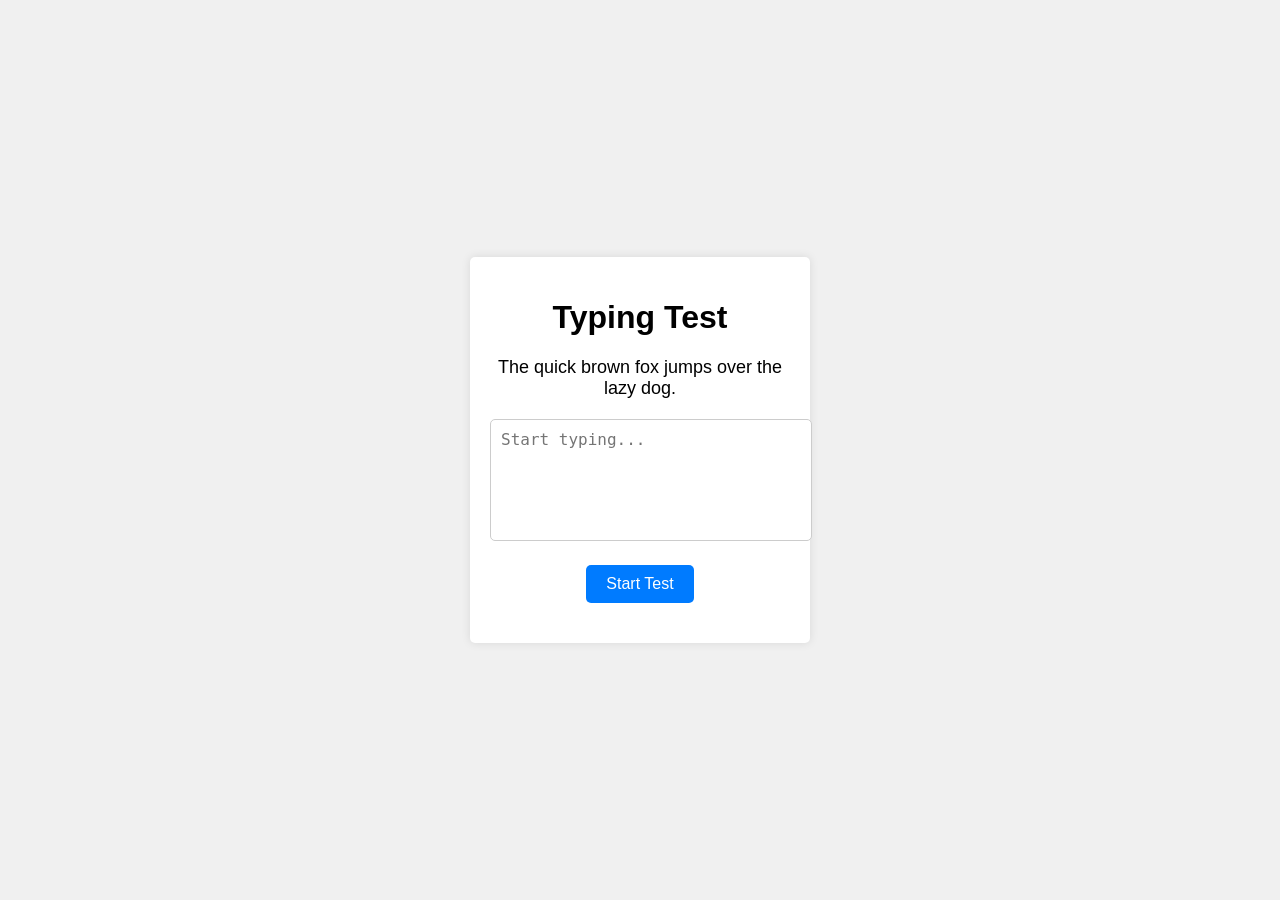
<file: index.html>
<!DOCTYPE html>
<html lang="en">

<head>
    <meta charset="UTF-8">
    <meta name="viewport" content="width=device-width, initial-scale=1.0">
    <title>Typing Test</title>
    <link rel="stylesheet" href="styles.css">
    <link rel="apple-touch-icon" sizes="180x180" href="/apple-touch-icon.png">
    <link rel="icon" type="image/png" sizes="32x32" href="/favicon-32x32.png">
    <link rel="icon" type="image/png" sizes="16x16" href="/favicon-16x16.png">
    <link rel="manifest" href="/site.webmanifest">
</head>

<body>
    <div class="container">
        <h1>Typing Test</h1>
        <p id="prompt">The quick brown fox jumps over the lazy dog.</p>
        <textarea id="typingArea" placeholder="Start typing..."></textarea>
        <button id="startBtn">Start Test</button>
        <p id="result"></p>
    </div>
    <script src="script.js"></script>
</body>

</html>
</file>
<file: styles.css>
body {
    font-family: Arial, sans-serif;
    background-color: #f0f0f0;
    display: flex;
    justify-content: center;
    align-items: center;
    height: 100vh;
    margin: 0;
}

.container {
    background-color: #fff;
    padding: 20px;
    border-radius: 5px;
    box-shadow: 0 0 10px rgba(0, 0, 0, 0.1);
    text-align: center;
    width: 300px;
}

#prompt {
    font-size: 18px;
    margin-bottom: 20px;
}

#typingArea {
    width: 100%;
    height: 100px;
    margin-bottom: 20px;
    padding: 10px;
    border: 1px solid #ccc;
    border-radius: 5px;
    font-size: 16px;
    resize: none;
}

button {
    padding: 10px 20px;
    font-size: 16px;
    color: #fff;
    background-color: #007BFF;
    border: none;
    border-radius: 5px;
    cursor: pointer;
}

button:hover {
    background-color: #0056b3;
}

#result {
    margin-top: 20px;
    font-size: 18px;
    font-weight: bold;
}
</file>
